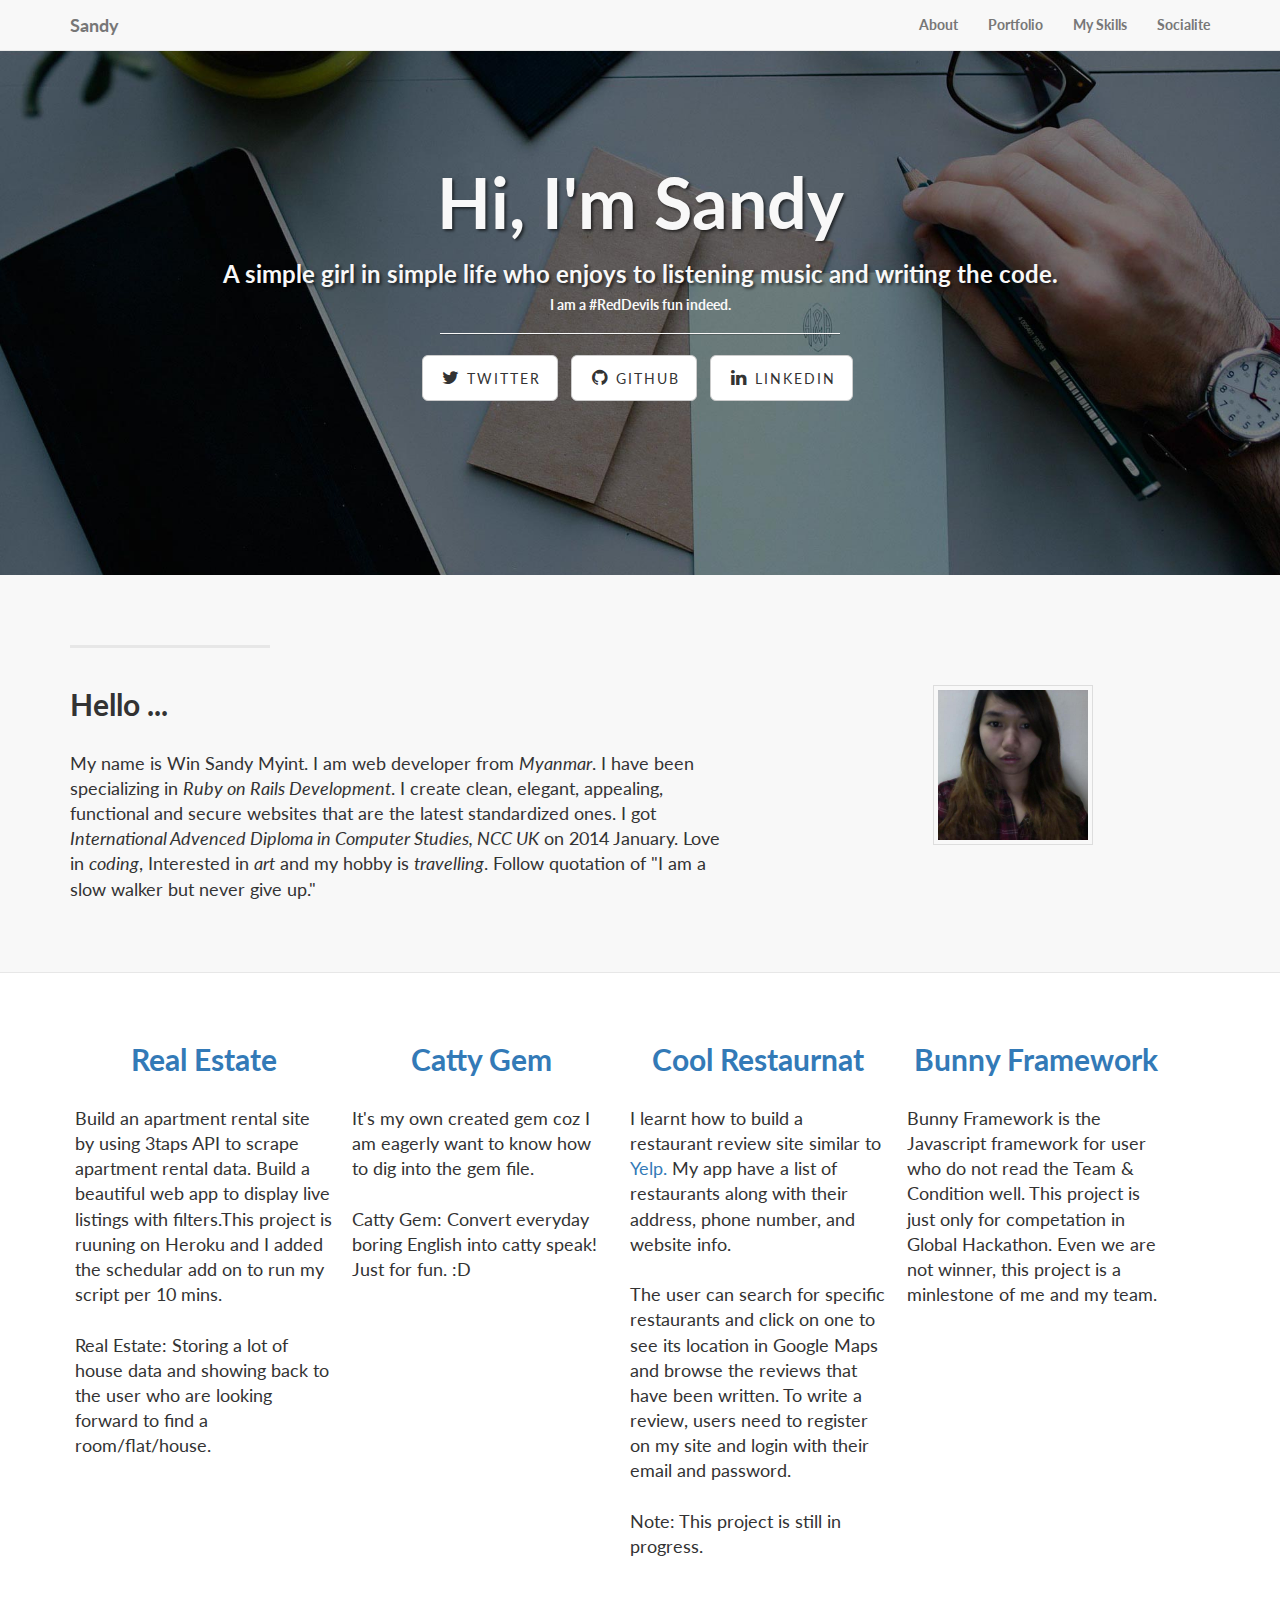
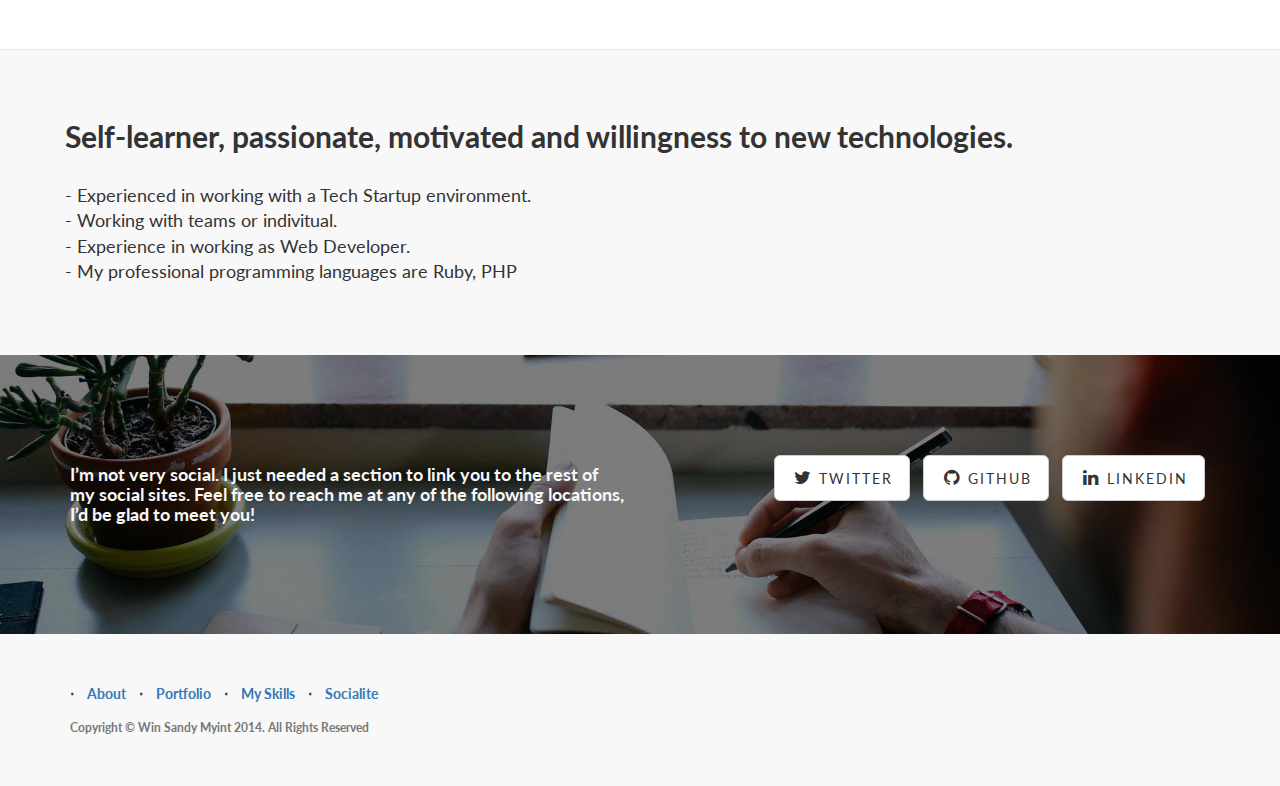
<file: index.html>
<!DOCTYPE html>
<html lang="en">

<head>

    <meta charset="utf-8">
    <meta http-equiv="X-UA-Compatible" content="IE=edge">
    <meta name="viewport" content="width=device-width, initial-scale=1">
    <meta name="description" content="">
    <meta name="author" content="">

    <title>Sandy | Simple girl in simple life</title>

    <!-- Bootstrap Core CSS -->
    <link href="css/bootstrap.min.css" rel="stylesheet">

    <!-- Custom CSS -->
    <link href="css/landing-page.css" rel="stylesheet">

    <!-- Custom Fonts -->
    <link href="font-awesome/css/font-awesome.min.css" rel="stylesheet" type="text/css">
    <link href="http://fonts.googleapis.com/css?family=Lato:300,400,700,300italic,400italic,700italic" rel="stylesheet" type="text/css">

    <!-- HTML5 Shim and Respond.js IE8 support of HTML5 elements and media queries -->
    <!-- WARNING: Respond.js doesn't work if you view the page via file:// -->
    <!--[if lt IE 9]>
        <script src="https://oss.maxcdn.com/libs/html5shiv/3.7.0/html5shiv.js"></script>
        <script src="https://oss.maxcdn.com/libs/respond.js/1.4.2/respond.min.js"></script>
    <![endif]-->

</head>

<body>

    <!-- Navigation -->
    <nav class="navbar navbar-default navbar-fixed-top" role="navigation">
        <div class="container">
            <!-- Brand and toggle get grouped for better mobile display -->
            <div class="navbar-header">
                <button type="button" class="navbar-toggle" data-toggle="collapse" data-target="#bs-example-navbar-collapse-1">
                    <span class="sr-only">Toggle navigation</span>
                    <span class="icon-bar"></span>
                    <span class="icon-bar"></span>
                    <span class="icon-bar"></span>
                </button>
                <a class="navbar-brand" href="#">Sandy</a>
            </div>
            <!-- Collect the nav links, forms, and other content for toggling -->
            <div class="collapse navbar-collapse" id="bs-example-navbar-collapse-1">
                <ul class="nav navbar-nav navbar-right">
                    <li>
                        <a href="#about">About</a>
                    </li>
                    <li>
                        <a href="#portfolio">Portfolio</a>
                    </li>
                    <li>
                        <a href="#whatIuse">My Skills</a>
                    </li>
                    <li>
                        <a href="#contact">Socialite</a>
                    </li>
                </ul>
            </div>
            <!-- /.navbar-collapse -->
        </div>
        <!-- /.container -->
    </nav>

    <!-- Header -->
    <div class="intro-header">

        <div class="container">

            <div class="row">
                <div class="col-lg-12">
                    <div class="intro-message">
                    <h1>Hi, I'm Sandy</h1>
                    <h3>A simple girl in simple life who enjoys to listening music and writing the code.</h3><h5> I am a #RedDevils fun indeed.</h5>
                    <hr class="intro-divider">
                    <ul class="list-inline intro-social-buttons">
                        <li>
                            <a href="https://twitter.com/winsandymyint" class="btn btn-default btn-lg"><i class="fa fa-twitter fa-fw"></i> <span class="network-name">Twitter</span></a>
                        </li>
                        <li>
                            <a href="https://github.com/winsandymyint" class="btn btn-default btn-lg"><i class="fa fa-github fa-fw"></i> <span class="network-name">Github</span></a>
                        </li>
                        <li>
                            <a href="https://www.linkedin.com/profile/view?id=228963431" class="btn btn-default btn-lg"><i class="fa fa-linkedin fa-fw"></i> <span class="network-name">Linkedin</span></a>
                        </li>
                    </ul>
                    </div>

                </div>
            </div>

        </div>
        <!-- /.container -->

    </div>
    <!-- /.intro-header -->

    <!-- Page Content -->
    <a  name="about"></a>
    <div class="content-section-a">

        <div class="container">

            <div class="row">
                <div class="col-lg-7 col-sm-6">
                    <hr class="section-heading-spacer">
                    <div class="clearfix"></div>
                    <h2 class="section-heading">
                        Hello ... 
                    </h2>
                    <p class="lead">
                        My name is Win Sandy Myint. I am web developer from <i>Myanmar</i>. I have been specializing in <i>Ruby on Rails Development</i>.
                        I create clean, elegant, appealing, functional and secure websites that are the latest standardized ones.
                        I got <i>International Advenced Diploma in Computer Studies, NCC UK</i> on 2014 January. 
                        Love in <i>coding</i>, Interested in <i>art</i> and my hobby is <i>travelling</i>.
                        Follow quotation of "I am a slow walker but never give up."</p>
                </div>
                <div class="col-lg-3 col-lg-offset-2 col-sm-6" id="profile-pic">
                </div>
            </div>

        </div>
        <!-- /.container -->

    </div>
    <!-- /.content-section-a -->
    <a  name="portfolio"></a>
    <div class="content-section-b">

        <div class="container" style="">

            <div class="row" style="">
                <div style="float: left; text-align: center;" class="portfolio-pic">
                    <h2 class="section-heading">
                        <a href="https://realestatescraper.herokuapp.com/">Real Estate</a> 
                    </h2>
                    <p class="lead" style="text-align: left;">
                        Build an apartment rental site by using 3taps API to scrape apartment rental data. Build a beautiful web app to display live listings with filters.This project is ruuning on Heroku and I added the schedular add on to run my script per 10 mins.  <br /><br />

                        Real Estate: Storing a lot of house data and showing back to the user who are looking forward to find a room/flat/house.
                    </p>
                </div>
                <div style="float: left; text-align: center;" class="portfolio-pic">
                    <h2 class="section-heading">
                        <a href="https://github.com/winsandymyint/catty-gem" target="_blank">Catty Gem</a>
                    </h2>
                    <p class="lead" style="text-align: left;">
                        It's my own created gem coz I am eagerly want to know how to dig into the gem file.<br /><br />
                        Catty Gem: Convert everyday boring English into catty speak! Just for fun. :D
                    </p>
                </div>
                <div style="float: left; text-align: center;" class="portfolio-pic">
                    <h2 class="section-heading">
                        <a href="https://github.com/winsandymyint/cool-restaurant" target="_blank">
                    Cool Restaurnat</a>
                    </h2>
                    <p class="lead" style="text-align: left;">
                        I learnt how to build a restaurant review site similar to <a href="www.yelp.com.sg/">Yelp.</a>
                        My app have a list of restaurants along with their address, phone number, and website info. <br /><br />

                        The user can search for specific restaurants and click on one to see its location in Google Maps and browse the reviews that have been written. To write a review, users need to register on my site and login with their email and password.<br /><br />

                        Note: This project is still in progress.<br />

                    </p>
                    <br />
                </div>
                <div style="float: left; text-align: center;" class="portfolio-pic">
                    <h2 class="section-heading">
                        <a href="https://github.com/winsandymyint/bunny-framework" target="_blank">
                            Bunny Framework</a>
                    </h2>
                    <p class="lead" style="text-align: left;">
                        Bunny Framework is the Javascript framework for user who do not read the Team & Condition well. 
                        This project is just only for competation in Global Hackathon. Even we are not winner, this project is a minlestone of me and my team.

                    </p>
                </div>
            </div>

        </div>
        <!-- /.container -->

    </div>
    <!-- /.content-section-b -->
    <a  name="whatIuse"></a>
    <div class="content-section-a">

        <div class="container">

            <div class="row">
                <div style="margin-left: 10px;">
                    <h2 class="section-heading">Self-learner, passionate, motivated and willingness to new technologies.</h2>
                    <p class="lead">
                        - Experienced in working with a Tech Startup environment.<br />
                        - Working with teams or indivitual.<br />
                        - Experience in working as Web Developer.<br />
                        - My professional programming languages are Ruby, PHP<br />
                    </p>
                    </div>
                    <div class="col-lg-3 col-lg-offset-2 col-sm-6">
                        <!-- <img class="img-responsive" src="img/phones.png" alt=""> -->
                    </div>
                </div>
            </div>

        </div>
        <!-- /.container -->

    </div>
    <!-- /.content-section-a -->
    <a  name="contact"></a>
    <div class="banner">

        <div class="container">

            <div class="row">
                <div class="col-lg-6">
                    <h4>I’m not very social. I just needed a section to link you to the rest of my social sites. Feel free to reach me at any of the following locations, I’d be glad to meet you!</h4>
                </div>
                <div class="col-lg-6">
                    <ul class="list-inline banner-social-buttons">
                        <li>
                            <a href="https://twitter.com/winsandymyint" class="btn btn-default btn-lg"><i class="fa fa-twitter fa-fw"></i> <span class="network-name">Twitter</span></a>
                        </li>
                        <li>
                            <a href="https://github.com/winsandymyint" class="btn btn-default btn-lg"><i class="fa fa-github fa-fw"></i> <span class="network-name">Github</span></a>
                        </li>
                        <li>
                            <a href="https://www.linkedin.com/profile/view?id=228963431" class="btn btn-default btn-lg"><i class="fa fa-linkedin fa-fw"></i> <span class="network-name">Linkedin</span></a>
                        </li>
                    </ul>

                </div>
            </div>

        </div>
        <!-- /.container -->

    </div>
    <!-- /.banner -->

    <!-- Footer -->
    <footer>
        <div class="container">
            <div class="row">
                <div class="col-lg-12">
                    <ul class="list-inline">
                        <li class="footer-menu-divider">&sdot;</li>
                        <li>
                            <a href="#about">About</a>
                        </li>
                        <li class="footer-menu-divider">&sdot;</li>
                        <li>
                            <a href="#portfolio">Portfolio</a>
                        </li>
                        <li class="footer-menu-divider">&sdot;</li>
                        <li>
                            <a href="#whatiuse">My Skills</a>
                        </li>
                        <li class="footer-menu-divider">&sdot;</li>
                        <li>
                            <a href="#contact">Socialite</a>
                        </li>
                    </ul>
                    <p class="copyright text-muted small">Copyright &copy; Win Sandy Myint 2014. All Rights Reserved</p>
                </div>
            </div>
        </div>
    </footer>

    <!-- jQuery -->
    <script src="js/jquery.js"></script>

    <!-- Bootstrap Core JavaScript -->
    <script src="js/bootstrap.min.js"></script>

</body>

</html>
</file>
<file: css/landing-page.css>
/*!
 * Start Bootstrap - Landing Page Bootstrap Theme (http://startbootstrap.com)
 * Code licensed under the Apache License v2.0.
 * For details, see http://www.apache.org/licenses/LICENSE-2.0.
 */

body,
html {
    width: 100%;
    height: 100%;
}

body,
h1,
h2,
h3,
h4,
h5,
h6 {
    font-family: "Lato","Helvetica Neue",Helvetica,Arial,sans-serif;
    font-weight: 700;
}

.lead {
    font-size: 18px;
    font-weight: 400;
}

.intro-header {
    padding-top: 50px; /* If you're making other pages, make sure there is 50px of padding to make sure the navbar doesn't overlap content! */
    padding-bottom: 50px;
    text-align: center;
    color: #f8f8f8;
    background: url(../img/intro-bg.jpg) no-repeat center center;
    background-size: cover;
}

.intro-message {
    position: relative;
    padding-top: 10%;
    padding-bottom: 10%;
}

.intro-message > h1 {
    margin: 0;
    text-shadow: 2px 2px 3px rgba(0,0,0,0.6);
    font-size: 5em;
}

.intro-divider {
    width: 400px;
    border-top: 1px solid #f8f8f8;
    border-bottom: 1px solid rgba(0,0,0,0.2);
}

.intro-message > h3 {
    text-shadow: 2px 2px 3px rgba(0,0,0,0.6);
}

@media(max-width:767px) {
    .intro-message {
        padding-bottom: 15%;
    }

    .intro-message > h1 {
        font-size: 3em;
    }

    ul.intro-social-buttons > li {
        display: block;
        margin-bottom: 20px;
        padding: 0;
    }

    ul.intro-social-buttons > li:last-child {
        margin-bottom: 0;
    }

    .intro-divider {
        width: 100%;
    }
}

.network-name {
    text-transform: uppercase;
    font-size: 14px;
    font-weight: 400;
    letter-spacing: 2px;
}

.content-section-a {
    padding: 50px 0;
    background-color: #f8f8f8;
}

.content-section-b {
    padding: 50px 0;
    border-top: 1px solid #e7e7e7;
    border-bottom: 1px solid #e7e7e7;
}

.section-heading {
    margin-bottom: 30px;
}

.section-heading-spacer {
    float: left;
    width: 200px;
    border-top: 3px solid #e7e7e7;
}

.banner {
    padding: 100px 0;
    color: #f8f8f8;
    background: url(../img/banner-bg.jpg) no-repeat center center;
    background-size: cover;
}

.banner h2 {
    margin: 0;
    text-shadow: 2px 2px 3px rgba(0,0,0,0.6);
    font-size: 3em;
}

.banner ul {
    margin-bottom: 0;
}

.banner-social-buttons {
    float: right;
    margin-top: 0;
}

@media(max-width:1199px) {
    ul.banner-social-buttons {
        float: left;
        margin-top: 15px;
    }
}

@media(max-width:767px) {
    .banner h2 {
        margin: 0;
        text-shadow: 2px 2px 3px rgba(0,0,0,0.6);
        font-size: 3em;
    }

    ul.banner-social-buttons > li {
        display: block;
        margin-bottom: 20px;
        padding: 0;
    }

    ul.banner-social-buttons > li:last-child {
        margin-bottom: 0;
    }
}

footer {
    padding: 50px 0;
    background-color: #f8f8f8;
}

p.copyright {
    margin: 15px 0 0;
}

#profile-pic{
    margin-top: 60px;
    background-image: url(../img/profile-pic.jpg);
    background-size: 150px 150px;
    background-repeat: no-repeat;
    background-position: center; 
    border: 1px solid #dddddd;
    width: 160px;
    height: 160px;
    z-index: 0;
    text-align: center;
}
.portfolio-pic{
    width: 22%;
    /*height: 160px;
    background: #cccccc;*/
    margin-left: 20px;
    text-align: left;
}
</file>
